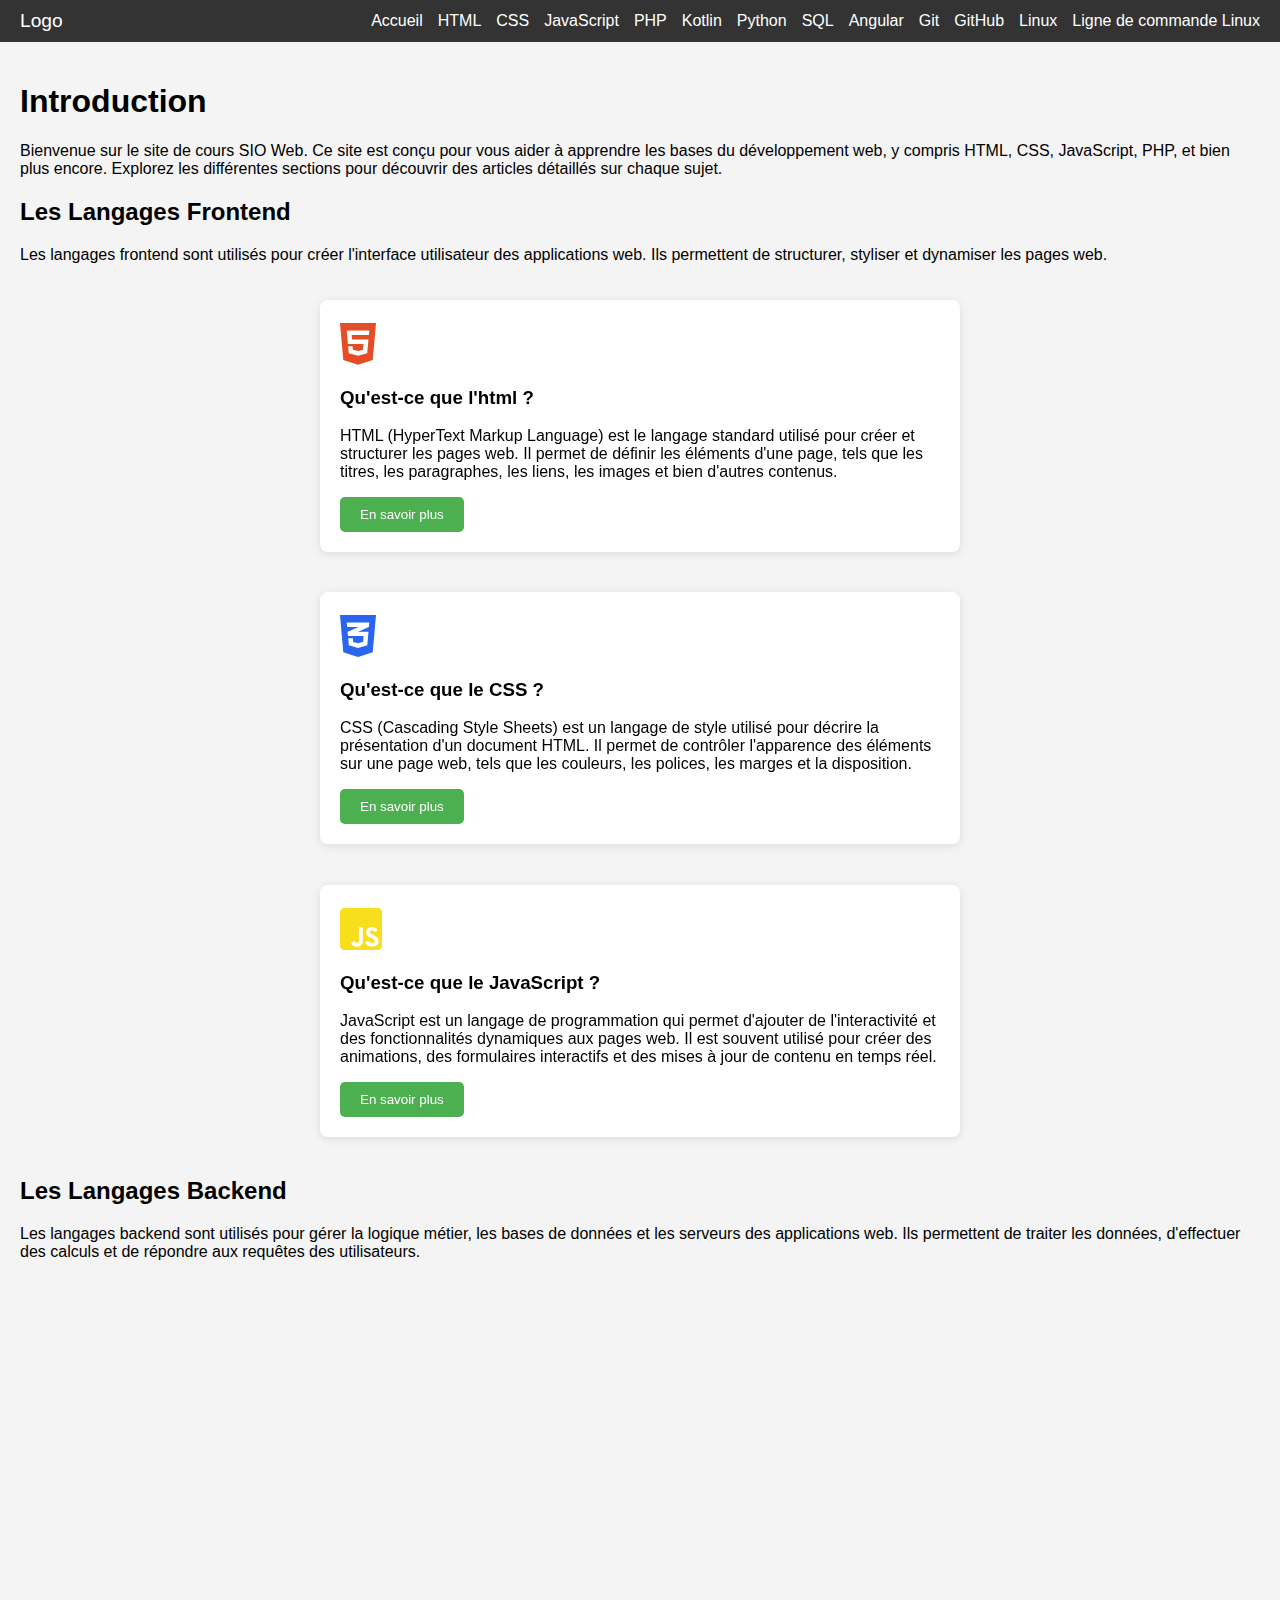
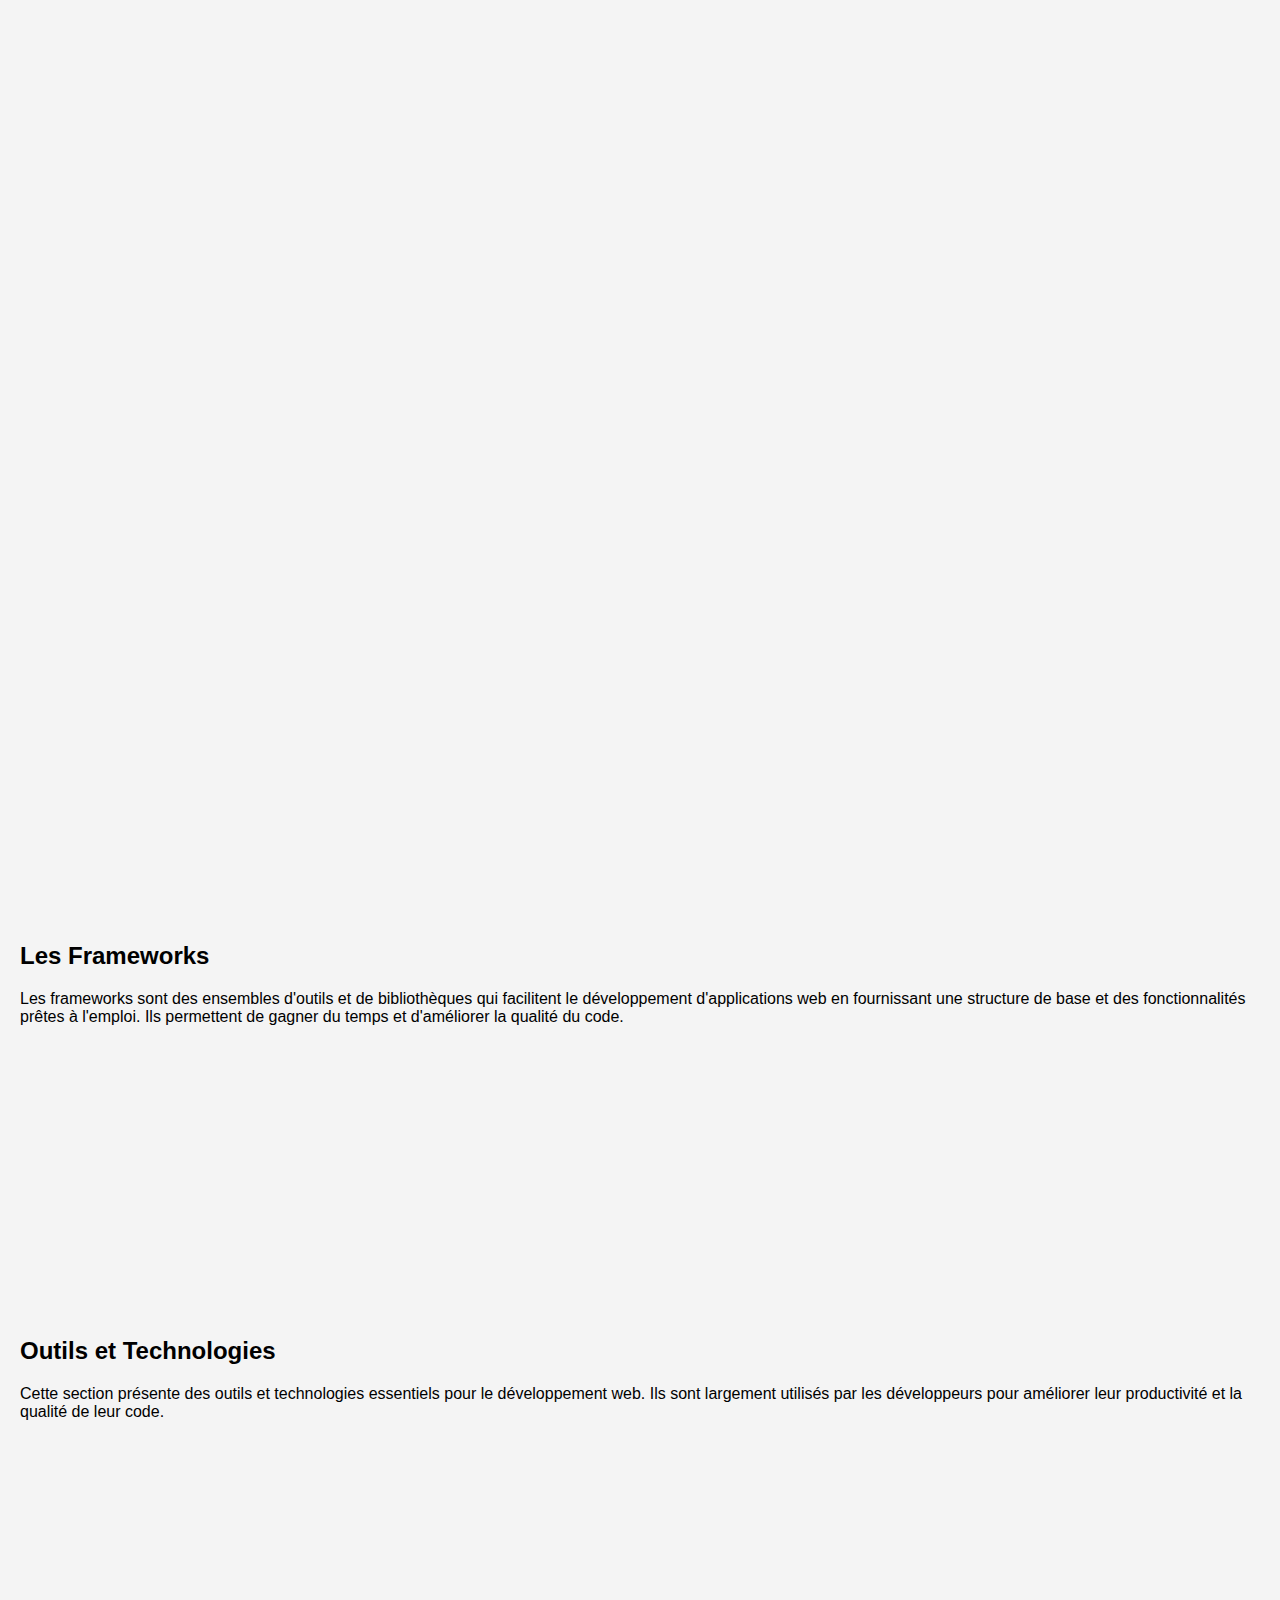
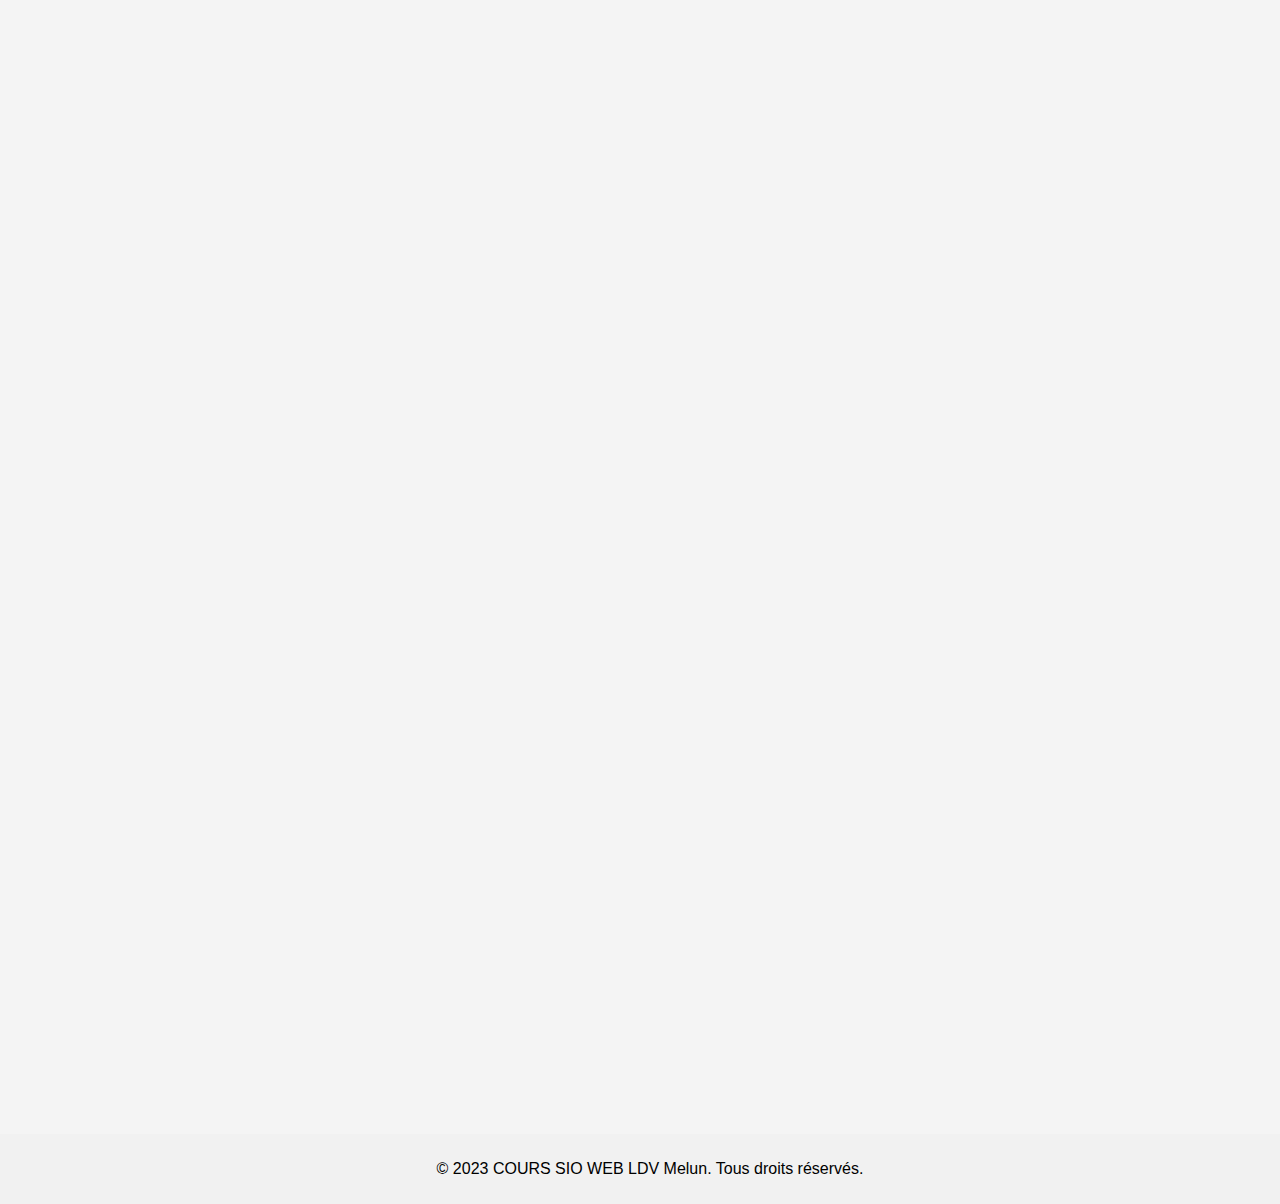
<file: index.html>
<!DOCTYPE html>

<html lang="fr">
  <head>
    <!-- commentaires en html : avec win CTRL + / en linux CTRL+SHIFT+/ (/ à droite de la barre d'espace)-->
    <!--
    le header: 
    Ce composant représente l'en-tête principal de l'application. 
    Il inclut généralement le logo, la navigation principale, et éventuellement des actions utilisateur 
    telles que la connexion ou l'accès au profil. 
    Utilisez ce composant pour afficher les éléments de navigation globaux et renforcer l'identité visuelle de l'application.
-->

    <!--
    <meta charset="UTF-8" /> :
    Définit l'encodage des caractères du document en UTF-8, ce qui permet d'afficher correctement les caractères spéciaux et internationaux.
-->

    <!--
    <meta name="viewport" content="width=device-width, initial-scale=1.0" /> :
    Permet d'assurer que la page s'affiche correctement sur tous les appareils (responsive design) 
    en adaptant la largeur de la page à celle de l'écran de l'utilisateur.
-->
    <meta charset="UTF-8" />
    <meta name="viewport" content="width=device-width, initial-scale=1.0" />
    <link
      rel="shortcut icon"
      href="img/etudiant-diplome-64.png"
      type="image/x-icon"
    />
    <link
      rel="stylesheet"
      href="https://cdnjs.cloudflare.com/ajax/libs/font-awesome/5.15.4/css/all.min.css"
      integrity="sha512-1ycn6IcaQQ40/MKBW2W4Rhis/DbILU74C1vSrLJxCq57o941Ym01SwNsOMqvEBFlcgUa6xLiPY/NS5R+E6ztJQ=="
      crossorigin="anonymous"
      referrerpolicy="no-referrer"
    />
    <!--
      <link rel="stylesheet" href="style.css" /> :
      Lien vers la feuille de style CSS externe qui contient les styles pour la mise en page et l'apparence du site.
      Cela permet de séparer le contenu HTML de la présentation visuelle.-->
    <link rel="stylesheet" href="css/Global.css" />
    <title>COURS SIO WEB | Éléments technique du BTS SIO</title>
  </head>
  <body>
    <!--
      Le header (<header>) est la section d'en-tête de la page.
      Il contient généralement le titre principal, le logo, et la navigation principale du site.
      Ici, il accueille le titre "Bienvenue sur le site de cours" et le menu de navigation.
    -->
    <header>
      <!--
        La balise <nav> est utilisée pour définir une section de navigation dans le document.
        Elle contient des liens vers les différentes sections du site.
        Ici, elle inclut un logo, un menu de navigation et un menu burger pour les écrans plus petits.-->
      <nav>
        <!--
          La div avec la classe "logo" représente le logo du site.
          Elle peut contenir une image ou du texte qui sert d'identité visuelle pour le site.
          class :
          En CSS, une classe est un sélecteur qui permet d'appliquer des styles à un ou plusieurs éléments HTML portant une même classe. La classe est définie dans le CSS avec un point (.) suivi du nom de la classe.
          id :
          Un identifiant (id) est un sélecteur unique qui permet de cibler un élément HTML spécifique. Contrairement à une classe, un id doit être unique dans le document et est défini dans le CSS avec un dièse (#) suivi du nom de l'id.
          -->
        <div class="logo">Logo</div>
        <div class="menu" id="menu">
          <a href="index.html">Accueil</a>
          <a href="pages/html.html">HTML</a>
          <a href="pages/css.html">CSS</a>
          <a href="pages/javascript.html">JavaScript</a>
          <a href="pages/php.html">PHP</a>
          <a href="pages/kotlin.html">Kotlin</a>
          <a href="pages/python.html">Python</a>
          <a href="pages/sql.html">SQL</a>
          <a href="pages/angular.html">Angular</a>
          <a href="pages/git.html">Git</a>
          <a href="pages/github.html">GitHub</a>
          <a href="pages/linux.html">Linux</a>
          <a href="pages/linux_command_line.html">Ligne de commande Linux</a>
        </div>

        <!--
          La div avec la classe "burger" représente le menu burger, qui est un élément de navigation compact pour les écrans plus petits.

          arial-label="Menu" :
          Attribut utilisé pour fournir une description accessible du menu burger aux technologies d'assistance, comme les lecteurs d'écran.

          aria-expanded="false" : Indique si le menu burger est actuellement ouvert ou fermé.
          role="button" : Indique que cet élément agit comme un bouton interactif.
          tabindex="0" : Permet à l'élément d'être focalisé par le clavier, rendant le menu accessible aux utilisateurs de claviers.
          Ces attributs améliorent l'accessibilité du menu burger pour les utilisateurs de technologies d'assistance.
          -->
        <div
          class="burger"
          id="burger"
          aria-label="Menu"
          aria-expanded="false"
          role="button"
          tabindex="0"
        >
          <!--
            Les <div> à l'intérieur de la classe "burger" représentent les trois barres du menu burger.
            Elles sont stylisées pour ressembler à un hamburger.-->
          <div></div>
          <div></div>
          <div></div>
        </div>
      </nav>
    </header>

    <!--
      Le main (<main>) est la section principale du contenu de la page.
      Il contient les sections et les informations principales que l'utilisateur doit lire ou interagir avec.
      Ici, il inclut une section d'introduction au site.-->
    <main>
      <section>
        <!--
          La section <section> est utilisée pour regrouper des contenus thématiquement liés.
          Ici, elle contient un titre et un paragraphe d'introduction au site.-->
        <h1>Introduction</h1>
        <p>
          Bienvenue sur le site de cours SIO Web. Ce site est conçu pour vous
          aider à apprendre les bases du développement web, y compris HTML, CSS,
          JavaScript, PHP, et bien plus encore. Explorez les différentes
          sections pour découvrir des articles détaillés sur chaque sujet.
        </p>
      </section>
      <!--
        La section suivante contient des articles sur différents sujets liés au développement web.
        Chaque article présente un sujet spécifique avec un titre, une description et un bouton pour en savoir plus.-->
      <section>
        <h2>Les Langages Frontend</h2>
        <p>
          Les langages frontend sont utilisés pour créer l'interface utilisateur
          des applications web. Ils permettent de structurer, styliser et
          dynamiser les pages web.
          <!-- article sur l'html-->
        </p>
        <!--
          Le cumul des classes dans une balise HTML se réfère à la possibilité d'associer plusieurs classes à un même élément en utilisant l'attribut class. Cela permet d'appliquer plusieurs styles ou comportements à cet élément, en combinant différentes classes CSS. -->
        <div class="d-flex wrap">
          <article>
            <i class="fab fa-html5 htmlColor icon"></i>
            <h3>Qu'est-ce que l'html ?</h3>
            <p>
              HTML (HyperText Markup Language) est le langage standard utilisé
              pour créer et structurer les pages web. Il permet de définir les
              éléments d'une page, tels que les titres, les paragraphes, les
              liens, les images et bien d'autres contenus.
            </p>
            <button><a href="html.html">En savoir plus</a></button>
          </article>
          <!-- article sur le css-->
          <article>
            <i class="fab fa-css3-alt cssColor icon"></i>
            <h3>Qu'est-ce que le CSS ?</h3>
            <p>
              CSS (Cascading Style Sheets) est un langage de style utilisé pour
              décrire la présentation d'un document HTML. Il permet de contrôler
              l'apparence des éléments sur une page web, tels que les couleurs,
              les polices, les marges et la disposition.
            </p>
            <button><a href="css.html">En savoir plus</a></button>
          </article>
          <!-- article sur le javascript-->
          <article>
            <i class="fab fa-js-square jsColor icon"></i>
            <h3>Qu'est-ce que le JavaScript ?</h3>
            <p>
              JavaScript est un langage de programmation qui permet d'ajouter de
              l'interactivité et des fonctionnalités dynamiques aux pages web.
              Il est souvent utilisé pour créer des animations, des formulaires
              interactifs et des mises à jour de contenu en temps réel.
            </p>
            <button><a href="javascript.html">En savoir plus</a></button>
          </article>
        </div>
        <h2>Les Langages Backend</h2>
        <p>
          Les langages backend sont utilisés pour gérer la logique métier, les
          bases de données et les serveurs des applications web. Ils permettent
          de traiter les données, d'effectuer des calculs et de répondre aux
          requêtes des utilisateurs.
        </p>
        <div class="d-flex wrap">
          <!-- article sur le php-->
          <article>
            <i class="fab fa-php phpColor icon"></i>
            <h3>Qu'est ce que le PHP ?</h3>
            <p>
              PHP (Hypertext Preprocessor) est un langage de script côté serveur
              principalement utilisé pour le développement web. Il permet de
              créer des pages web dynamiques et interactives en s'intégrant
              facilement avec des bases de données.
            </p>
            <button><a href="php.html">En savoir plus</a></button>
          </article>
          <!-- article sur le kotlin-->
          <article>
            <div>
              <img src="img/Kotlin.png" alt="Kotlin Logo" class="kotlinLogo" />
            </div>
            <h3>Qu'est ce que le kotlin ?</h3>
            <p>
              Kotlin est un langage de programmation moderne qui s'exécute sur
              la machine virtuelle Java (JVM) et est entièrement interopérable
              avec Java. Il est conçu pour être plus concis, expressif et
              sécurisé que Java, tout en conservant la puissance et la
              flexibilité de la plateforme Java.
            </p>
            <button><a href="kotlin.html">En savoir plus</a></button>
          </article>
          <!-- article sur le python-->
          <article>
            <i class="fab fa-python pythonColor icon"></i>
            <h3>Qu'est ce que le python ?</h3>
            <p>
              Python est un langage de programmation interprété, interactif et
              orienté objet. Il est connu pour sa syntaxe claire et sa
              lisibilité, ce qui en fait un choix populaire pour les débutants
              et les développeurs expérimentés. Python est utilisé dans divers
              domaines, tels que le développement web, l'analyse de données,
              l'intelligence artificielle et l'automatisation des tâches.
            </p>
            <button><a href="python.html">En savoir plus</a></button>
          </article>
          <!-- article sur le SQL-->
          <article>
            <i class="fas fa-database sqlColor icon"></i>
            <h3>Qu'est ce que le SQL ?</h3>
            <p>
              SQL (Structured Query Language) est un langage de programmation
              utilisé pour gérer et manipuler des bases de données
              relationnelles. Il permet d'effectuer des opérations telles que la
              création, la lecture, la mise à jour et la suppression de données
              dans une base de données.
            </p>
            <button><a href="sql.html">En savoir plus</a></button>
          </article>
        </div>
      </section>
      <!--
        La section suivante présente les frameworks, avec un bref aperçu et un lien pour en savoir plus.
      -->
      <section>
        <h2>Les Frameworks</h2>
        <p>
          Les frameworks sont des ensembles d'outils et de bibliothèques qui
          facilitent le développement d'applications web en fournissant une
          structure de base et des fonctionnalités prêtes à l'emploi. Ils
          permettent de gagner du temps et d'améliorer la qualité du code.
        </p>
        <article>
          <i class="fab fa-angular angularColor icon"></i>
          <h3>Qu'est ce que le framework Angular ?</h3>
          <p>
            Angular est un framework JavaScript développé par Google pour la
            création d'applications web dynamiques et interactives. Il utilise
            TypeScript comme langage principal et offre des fonctionnalités
            avancées telles que la liaison de données bidirectionnelle, la
            gestion des composants et l'injection de dépendances.
          </p>
          <button><a href="angular.html">En savoir plus</a></button>
        </article>
      </section>
      <!--
        La section suivante présente des outils et technologies essentiels pour le développement web.
        Chaque article fournit une brève description et un lien pour en savoir plus.
      -->
      <section>
        <h2>Outils et Technologies</h2>
        <p>
          Cette section présente des outils et technologies essentiels pour le
          développement web. Ils sont largement utilisés par les développeurs
          pour améliorer leur productivité et la qualité de leur code.
        </p>
        <div class="d-flex wrap">
          <!-- article sur Git-->
          <article>
            <i class="fab fa-git-alt gitColor icon"></i>
            <h3>Qu'est ce que Git ?</h3>
            <p>
              Git est un système de contrôle de version distribué qui permet de
              suivre les modifications apportées aux fichiers et de collaborer
              efficacement avec d'autres développeurs. Il est largement utilisé
              dans le développement logiciel pour gérer le code source et
              faciliter le travail en équipe.
            </p>
            <button><a href="git.html">En savoir plus</a></button>
          </article>
          <!-- article sur GitHub-->
          <article>
            <i class="fab fa-github githubColor icon"></i>
            <h3>Qu'est ce que GitHub ?</h3>
            <p>
              GitHub est une plateforme de développement collaboratif qui
              utilise Git pour le contrôle de version. Elle permet aux
              développeurs de stocker, partager et collaborer sur des projets de
              code source. GitHub offre également des fonctionnalités telles que
              la gestion des problèmes, les demandes de tirage (pull requests)
              et l'intégration continue.
            </p>
            <button><a href="github.html">En savoir plus</a></button>
          </article>

          <!-- article sur linux-->
          <article>
            <i class="fab fa-linux linuxColor icon"></i>
            <h3>Qu'est ce que Linux ?</h3>
            <p>
              Linux est un système d'exploitation open source basé sur le noyau
              Linux. Il est largement utilisé dans les serveurs, les
              superordinateurs et les appareils embarqués. Linux est connu pour
              sa stabilité, sa sécurité et sa flexibilité, ce qui en fait un
              choix populaire pour les développeurs et les entreprises.
            </p>
            <button><a href="linux.html">En savoir plus</a></button>
          </article>
          <!-- article sur ligne de commande linux-->
          <article>
            <i class="fas fa-terminal terminalColor icon"></i>
            <h3>Qu'est ce que la ligne de commande Linux ?</h3>
            <p>
              La ligne de commande Linux est une interface textuelle qui permet
              aux utilisateurs d'interagir avec le système d'exploitation en
              saisissant des commandes. Elle offre un moyen puissant et flexible
              de gérer les fichiers, d'exécuter des programmes et d'automatiser
              des tâches. La ligne de commande est particulièrement appréciée
              par les administrateurs système et les développeurs pour sa
              rapidité et son efficacité.
            </p>
            <button>
              <a href="linux_command_line.html">En savoir plus</a>
            </button>
          </article>
        </div>
      </section>
    </main>
    <!--
      Le footer (<footer>) est la section de pied de page de la page.
      Il contient généralement des informations supplémentaires comme les droits d'auteur, les liens vers les politiques de confidentialité, etc.
      Ici, il affiche un message de droits d'auteur.
    -->
    <footer>
      <p>&copy; 2023 COURS SIO WEB LDV Melun. Tous droits réservés.</p>
    </footer>
    <!-- script en bas de page aprés le footer-->
    <script src="js/main.js"></script>
  </body>
</html>
</file>
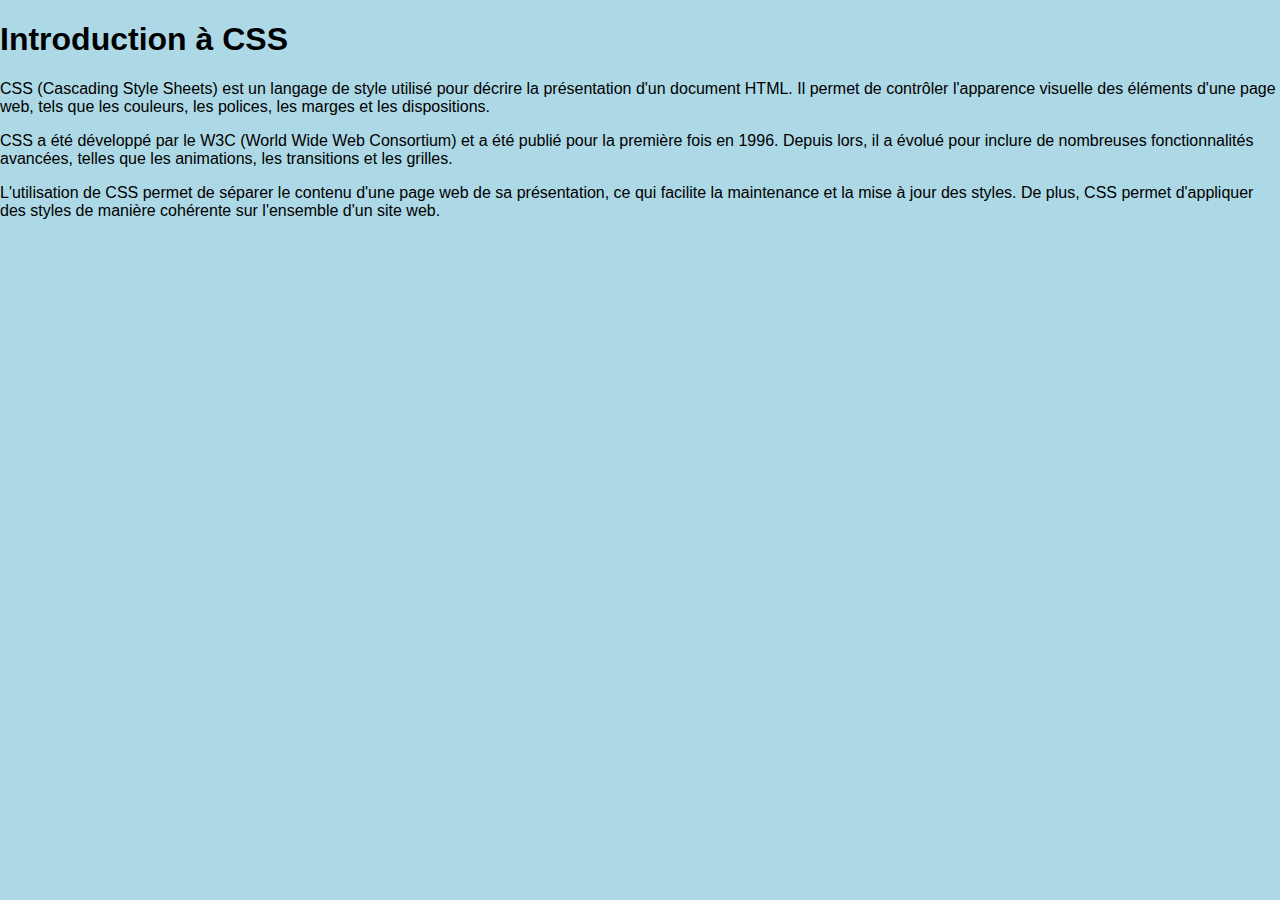
<file: pages/css.html>
<!DOCTYPE html>
<html lang="en">
  <head>
    <meta charset="UTF-8" />
    <meta name="viewport" content="width=device-width, initial-scale=1.0" />
    <link rel="stylesheet" href="../css/Global.css" />
    <title>COURS SIO WEB | CSS</title>
  </head>
  <body>
    <h1>Introduction à CSS</h1>
    <p>
      CSS (Cascading Style Sheets) est un langage de style utilisé pour décrire
      la présentation d'un document HTML. Il permet de contrôler l'apparence
      visuelle des éléments d'une page web, tels que les couleurs, les polices,
      les marges et les dispositions.
    </p>
    <p>
      CSS a été développé par le W3C (World Wide Web Consortium) et a été publié
      pour la première fois en 1996. Depuis lors, il a évolué pour inclure de
      nombreuses fonctionnalités avancées, telles que les animations, les
      transitions et les grilles.
    </p>
    <p>
      L'utilisation de CSS permet de séparer le contenu d'une page web de sa
      présentation, ce qui facilite la maintenance et la mise à jour des styles.
      De plus, CSS permet d'appliquer des styles de manière cohérente sur
      l'ensemble d'un site web.
    </p>
  </body>
</html>
</file>
<file: css/Global.css>
/* Styles globaux */
body {
  margin: 0;
  padding: 0;
  font-family: Arial, sans-serif;
  background-color: lightblue;
}
head {
  background-color: #982323;
  color: #eadada;
}
/* En-tête */
/* nav */
/* Barre de navigation */
nav {
  background-color: #333;
  display: flex;
  justify-content: space-between;
  align-items: center;
  padding: 10px 20px;
}

/* Logo ou titre */
.logo {
  color: white;
  font-size: 1.2em;
}

/* Menu */
.menu {
  display: flex;
  gap: 15px;
}

.menu a {
  color: white;
  text-decoration: none;
}

/* Menu burger */
.burger {
  display: none;
  flex-direction: column;
  cursor: pointer;
}

.burger div {
  width: 25px;
  height: 3px;
  background-color: white;
  margin: 4px 0;
}

/* Styles mobiles */
@media (max-width: 1000px) {
  /* cacher le menu horizontal */
  .menu {
    display: none;
    flex-direction: column;
    background-color: #444;
    position: absolute;
    top: 60px;
    right: 20px;
    width: 200px;
    padding: 10px;
    z-index: 1;
  }

  /* afficher le menu quand ouvert */
  .menu.show {
    display: flex;
  }

  /* Afficher le burger */
  .burger {
    display: flex;
  }
}
/* Styles pour le contenu principal dans le*/
main {
  padding: 20px;
  background-color: #f4f4f4;
}
/* 
    Les articles sont initialement déplacés vers la gauche et transparents.
    La transition permet un effet de fade-in et de glissement lors de l'ajout de la classe fade-in.
    will-change optimise les performances pour les propriétés transform et opacity.
*/
article {
  /* fait entrer les articles par la gauche */
  transform: translateX(-100%);
  opacity: 0;
  transition: transform 0.8s cubic-bezier(0.77, 0, 0.175, 1), opacity 0.8s;
  will-change: transform, opacity;
}

article.fade-in {
  transform: translateX(0);
  opacity: 1;
}
article {
  padding: 20px;
  background-color: white;
  border-radius: 8px;
  box-shadow: 0 2px 10px rgba(0, 0, 0, 0.1);
  margin: 20px auto;
  max-width: 600px;
}
/* class pour le conteneur flexible (parent) pour les articles */
.d-flex {
  display: flex;
  justify-content: space-between;
  align-items: center;
}
/* wrap articles : permet de les aligner en colonnes sur les petits écrans. class combiné avec .d-flex */
.wrap {
  flex-wrap: wrap;
}
/* class pour les boutons */
button {
  background-color: #4caf50;
  color: white;
  border: none;
  padding: 10px 20px;
  border-radius: 5px;
  cursor: pointer;
  transition: background-color 0.3s ease;
}
button a {
  color: white;
  text-decoration: none;
}
/* couleur des icônes */
.htmlColor {
  color: #e44d26;
}
.cssColor {
  color: #2965f1;
}
.jsColor {
  color: #f7df1e;
}
.phpColor {
  color: #8993be;
}
.kotlinColor {
  color: #0095d5;
}
.pythonColor {
  color: #3776ab;
}
.gitColor {
  color: #f05032;
}
.githubColor {
  color: #181717;
}
.sqlColor {
  color: #e34f26;
}
.linuxColor {
  color: #fcc624;
}
.terminalColor {
  color: #4d4d4d;
}
.angularColor {
  color: #dd0031;
}
/* class pour les tailles d'icônes */
.icon {
  font-size: 3rem;
}
.icon-small {
  font-size: 16px;
}
.icon-large {
  font-size: 32px;
}
/* class pour les logos */
.kotlinLogo {
  width: 3rem;
  height: auto;
}
/* class pour le pied de page */
footer {
  text-align: center;
  padding: 10px;
  background-color: #f1f1f1;
  bottom: 0;
  width: 100%;
}
</file>
